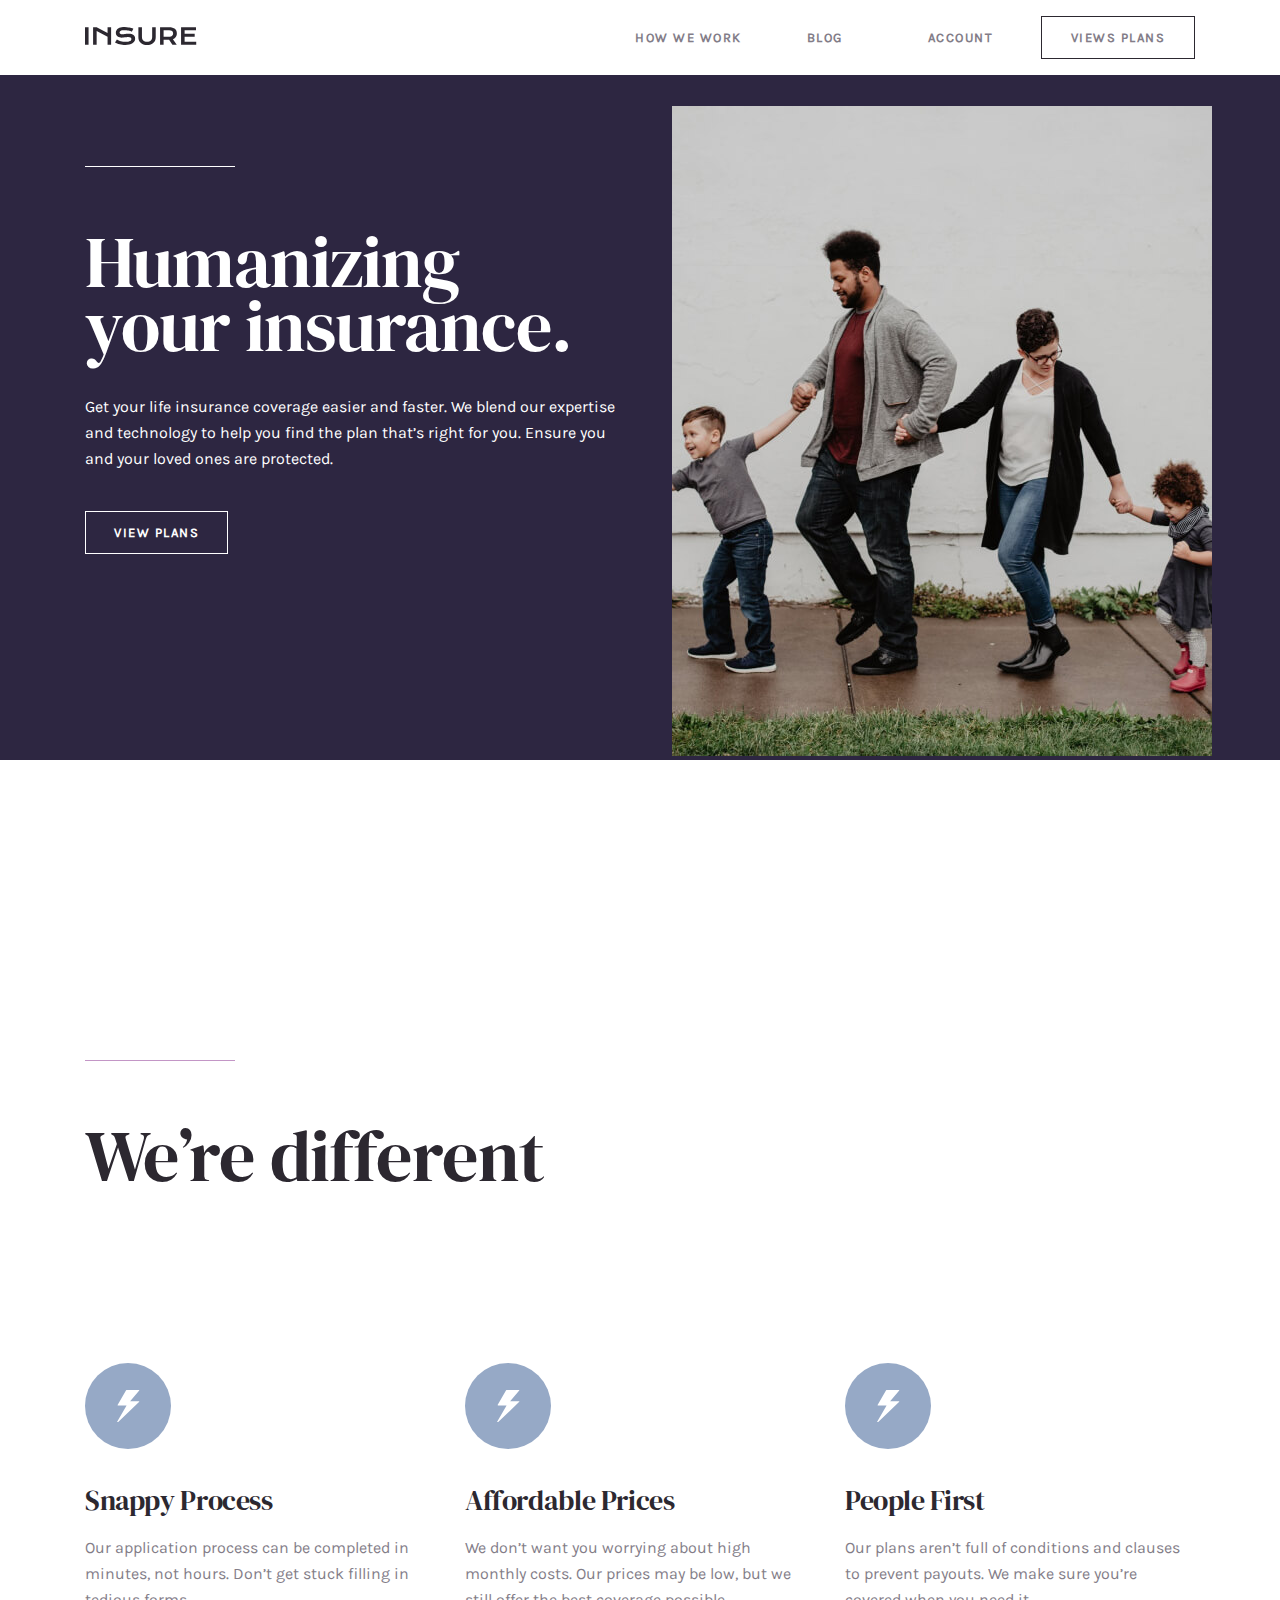
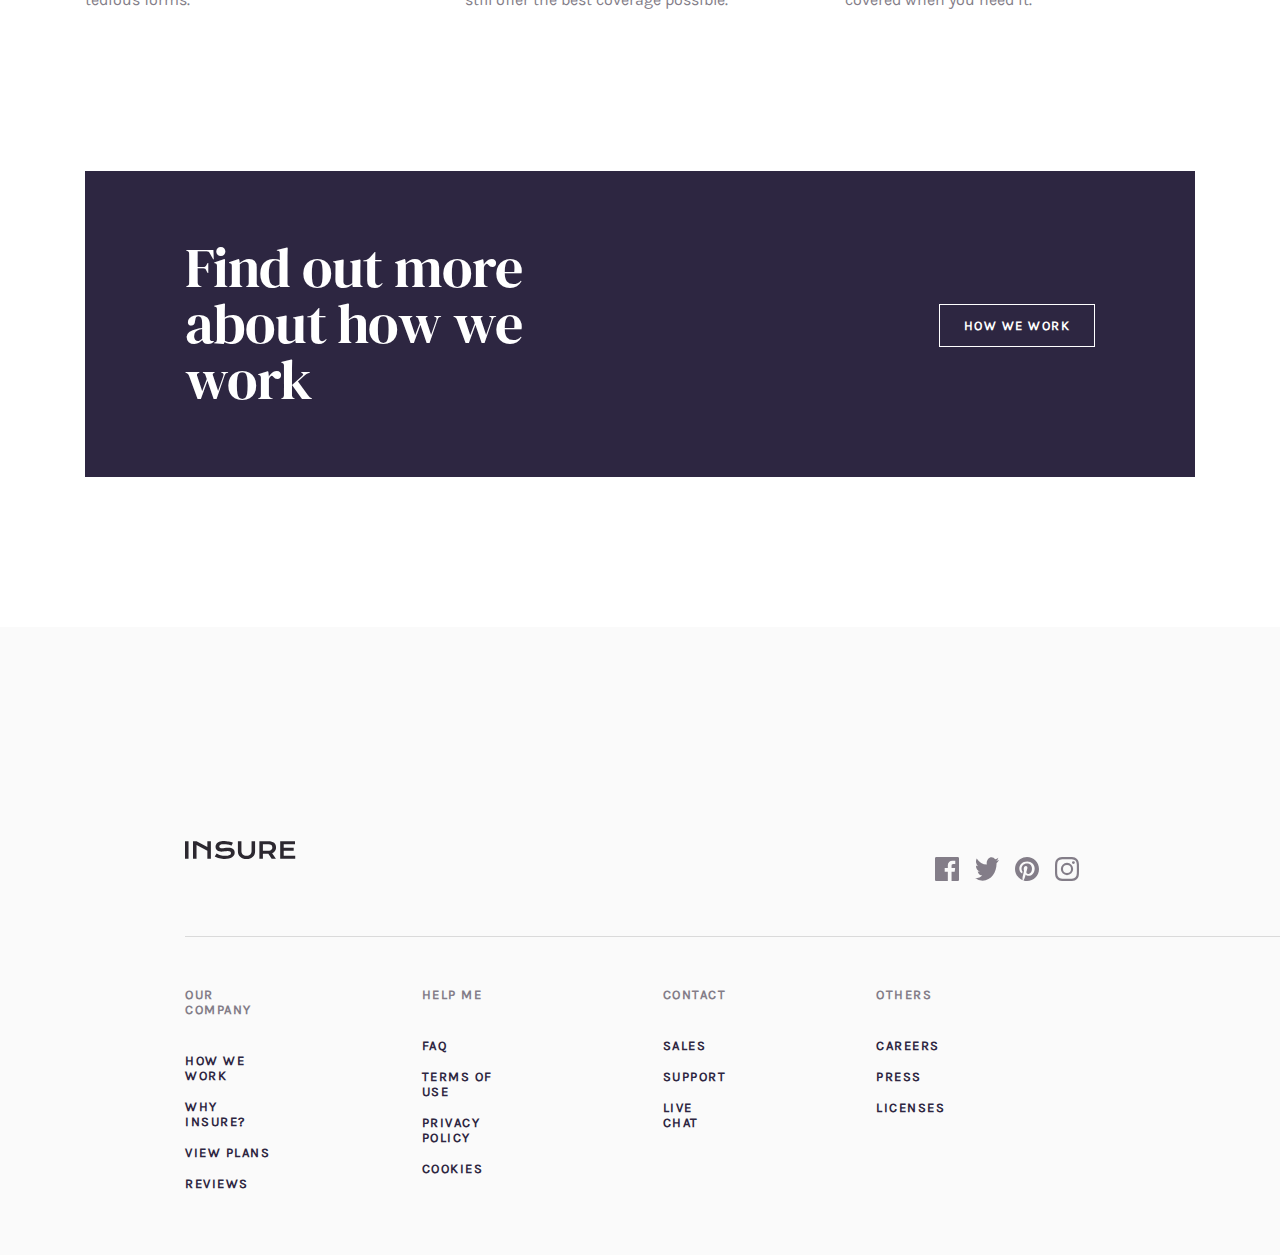
<file: index.html>
<!DOCTYPE html>
<html lang="en">
<head>
    <meta charset="UTF-8">
    <meta http-equiv="X-UA-Compatible" content="IE=edge">
    <meta name="viewport" content="width=device-width, initial-scale=1.0">
    <title>Insure-section-practics</title>
    <link rel="stylesheet" href="css/style.css">
</head>
<body>

    <nav class="nav__bar conteiner">
        <div class="nav__logo">
            <img src="img/INSURE.svg" alt="logo site">
        </div>
        <div class="nav__link">
            <ul class="nav__list">
                <li class="nav__item"><a class="nav__link" href="#">How we work</a></li>
                <li class="nav__item"><a class="nav__link" href="#">Blog</a></li>
                <li class="nav__item"><a class="nav__link" href="#">Account</a></li>
                <li class="nav__items nav__item"><a class="nav__links" href="#">Views Plans</a></li>
            </ul>
        </div>
    </nav>

    <section class="site-hero">
        <div class="conteiner">
        <div class="hero__cont">
            <div class="hero__pag">
            <h2 class="hero__title">Humanizing your insurance.</h2>
            <p class="hero__text">Get your life insurance coverage easier and faster. We blend our expertise and technology to help you find the plan that’s right for you. Ensure you and your loved ones are protected.</p>
            <a class="hero__link" href="#">View Plans</a>
        </div>
            <div class="hero__img">
                <img class="hero-img__family" src="img/family.jpg" alt="Familiy" width="540" height="650">
            </div>
        </div>
    </div>
    </section>


    <section class="different__list">
        <div class="different-list__wrapper conteiner">
            <h2 class="diff__title">We’re different</h2>
            <ul class="different__cards">
                <li class="diff-cards__list">
                    <h3 class="card-title">Snappy Process</h3>
                    <p class="cards-text">Our application process can be completed in minutes, not hours. Don’t get stuck filling in tedious forms.</p>
                </li>
                <li class="diff-cards__list">
                    <h3 class="card-title">Affordable Prices</h3>
                    <p class="cards-text">We don’t want you worrying about high monthly costs. Our prices may be low, but we still offer the best coverage possible.</p>
                </li>
                <li class="diff-cards__list">
                    <h3 class="card-title">People First</h3>
                    <p class="cards-text">Our plans aren’t full of conditions and clauses to prevent payouts. We make sure you’re covered when you need it.</p>
                </li>
            </ul>
        </div>
    </section>

    <div class="conteiner">
        <aside class="find__our">
            <div class="find-pag">
                <h3 class="find__title">Find out more about how we work</h3>
            </div>
            <div class="find__link">
                <a class="link__find" href="#">How we work</a>
            </div>
        </aside>
    </div>

    <footer class="footer__pag">
        <div class="conteiner">
        <div class="footer__top">
            <img class="logo__site" src="img/INSURE.svg" alt="logo site" width="111" height="18">
            <ul class="footer__list">
                <li class="footer-item"><img src="img/facebook.svg" alt="icon facebook" width="24" height="24"></li>
                <li class="footer-item">
                    <img src="img/twitter.svg" alt="icon twitter" width="24" height="24">
                </li>
                <li class="footer-item">
                    <img src="img/pinterest.svg" alt="icon printerenst" width="24" height="24">
                </li>
                <li class="footer-item">
                    <img src="img/instagram.svg" alt="icon instagram" width="24" height="24">
                </li>
            </ul>
        </div>
        <div class="line__footer"></div>

        <div class="footer__contein">
            <div class="footer-nav">
                <h3 class="footer-nav-heading">OUR COMPANY</h3>
                <ul class="footer-nav-list">
                  <li class="footer-nav-item"><a class="footer-nav-link" href="#">HOW WE WORK</a></li>
                  <li class="footer-nav-item"><a class="footer-nav-link" href="#">WHY INSURE?</a></li>
                  <li class="footer-nav-item"><a class="footer-nav-link" href="#">VIEW PLANS</a></li>
                  <li class="footer-nav-item"><a class="footer-nav-link" href="#">REVIEWS</a></li>
                </ul>
              </div>
        <div class="footer-nav">
            <h3 class="footer-nav-heading">HELP ME</h3>
            <ul class="footer-nav-list">
              <li class="footer-nav-item"><a class="footer-nav-link" href="#">FAQ</a></li>
              <li class="footer-nav-item"><a class="footer-nav-link" href="#">TERMS OF USE</a></li>
              <li class="footer-nav-item"><a class="footer-nav-link" href="#">PRIVACY POLICY</a></li>
              <li class="footer-nav-item"><a class="footer-nav-link" href="#">Cookies</a></li>
            </ul>
          </div>

          <div class="footer-nav">
            <h3 class="footer-nav-heading">CONTACT</h3>
            <ul class="footer-nav-list">
              <li class="footer-nav-item"><a class="footer-nav-link" href="#">Sales</a></li>
              <li class="footer-nav-item"><a class="footer-nav-link" href="#">Support</a></li>
              <li class="footer-nav-item"><a class="footer-nav-link" href="#">Live chat</a></li>
            </ul>
          </div>

          <div class="footer-nav">
            <h3 class="footer-nav-heading">Others</h3>
            <ul class="footer-nav-list">
              <li class="footer-nav-item"><a class="footer-nav-link" href="#">Careers</a></li>
              <li class="footer-nav-item"><a class="footer-nav-link" href="#">Press</a></li>
              <li class="footer-nav-item"><a class="footer-nav-link" href="#">Licenses</a></li>
              <li class="footer-nav-item"><a class="footer-nav-link" href="#"></a></li>
            </ul>
          </div>
        </div>
    </div>

    </footer>

</body>
</html>
</file>
<file: css/style.css>
@font-face {
    font-family: 'DM Serif Display';
    src: url('../fonts/DMSerifDisplay-Regular.woff2') format('woff2'),
        url('../fonts/DMSerifDisplay-Regular.woff') format('woff');
    font-weight: normal;
    font-style: normal;
    font-display: swap;
}

@font-face {
    font-family: 'Karla';
    src: url('../fonts/Karla-Regular.woff2') format('woff2'),
    url('../fonts/Karla-Regular.woff') format('woff');
    font-weight: normal;
    font-style: normal;
    font-display: swap;
}

html {
    box-sizing: inherit;
}

*, *::before,
*::after {
    box-sizing: border-box;
}

.conteiner {
    max-width: 1150px;
    margin-left: auto;
    margin-right: auto;
    padding-left: 20px;
    padding-right: 20px;
}

body {
    font-family: 'Karla', Arial, sans-serif;
    margin: 0;
}

.nav__bar {
    display: flex;
    justify-content: space-between;
    align-items: center;
}

.nav__list {
    display: flex;
    list-style: none;
    align-items: center;
}

.nav__link {
    text-decoration: none;
    color: #837D88;
}

.nav__link:hover{
    color: #000;
}

.nav__item {
    width: 111px;
    text-transform: uppercase;
    margin-right: 25px;
    font-style: normal;
    font-weight: bold;
    font-size: 13px;
    line-height: 15px;
    text-align: center;
    letter-spacing: 1.5px;
}

.nav__items {
    width: 154px;
    background: #FFFFFF;
    border: 1.5px solid #2C2830;
    box-sizing: border-box;
    padding: 13px 28px;
    margin: 0;
}

.nav__items:hover {
    background-color: #000;
    color: #fff;
}

.nav__links{
    text-decoration: none;
    color: #837D88;

}

.site-hero {
    padding-top: 31px;
    background-color: #2D2641;
    color: #FFFFFF;
}

.hero__title {
    width: 530px;
    font-family: 'DM Serif Display';
    font-style: normal;
    font-weight: normal;
    font-size: 72px;
    line-height: 64px;
    letter-spacing: -1px;
    color: #FFFFFF;
    margin-bottom: 36px;
}

.hero__title::before {
    display: block;
    content: "";
    width: 150px;
    height: 1px;
    left: 165px;
    top: 185px;
    background: #FFFFFF;
    margin-bottom: 63px;
}

.hero__text {
    width: 540px;
    font-style: normal;
    font-weight: normal;
    /* font-size: 16px; */
    line-height: 26px;
    color: #FFFFFF;
    margin-bottom: 50px;
}

.hero__link {
    width: 89px;
    text-transform: uppercase;
    text-decoration: none;
    font-style: normal;
    font-weight: bold;
    font-size: 13px;
    line-height: 15px;
    text-align: center;
    letter-spacing: 1.5px;
    color: #FFFFFF;
    padding: 13px 28px;
    transition: background-color 0.4s ease;
}

.hero__link {
    width: 146px;
    border: 1.5px solid #FFFFFF;
    box-sizing: border-box;
}

.hero__link:hover {
    background-color: #fff;
    color: #2D2641;
}

.hero-img__family {
    margin-left: 47px;
}

.hero__cont {
    display: flex;
}

.different__list {
    padding-top: 250px;
}

.diff__title {
    font-family: "DM Serif Display";
    font-style: normal;
    font-weight: normal;
    font-size: 72px;
    line-height: 64px;
    letter-spacing: -1px;
    color: #2C2830;
    margin: 0;
    display: flex;
    flex-direction: column;
}

.diff__title::before {
    content: "";
    width: 150px;
    height: 1px;
    left: 165px;
    top: 985px;
    background: #C396C6;
    margin-top: 50px;
    display: inline-block;
    margin-bottom: 63px;
}

.different__cards {
    display: flex;
    justify-content: space-between;
    padding: 0;
    list-style: none;
    font-style: normal;
    font-weight: normal;
    font-size: 16px;
    line-height: 26px;
    color: #837D88;
    margin: 0;
}

.diff-cards__list {
    margin-top: 175px;
}

.card-title {
    font-family: "DM Serif Display";
    font-style: normal;
    font-weight: normal;
    font-size: 28px;
    line-height: 38px;
    letter-spacing: -0.388889px;
    color: #2C2830;
    margin: 0;
    display: flex;
    flex-direction: column;
}

.card-title::before {
    content: "";
    width: 86px;
    height: 86px;
    background-image: url("../img/icon-energy.svg");
    background-repeat: no-repeat;
    background-position: 0 0px;
    margin-bottom: 32px;
}

.cards-text {
    width: 350px;
    margin: 0;
    margin-top: 16px;
}

.find__our {
    background-color: #2D2641;
    margin-top: 158px;
    display: flex;
    justify-content: space-around;
    align-items: center;
    margin-bottom: 150px;
}

.find__title {
    width: 475px;
    font-family: "DM Serif Display";
    font-style: normal;
    font-weight: normal;
    font-size: 56px;
    line-height: 56px;
    letter-spacing: -0.777778px;
    color: #FFFFFF;
    margin-top: 69px;
    margin-bottom: 69px;
}

.link__find {
    width: 111px;
    text-transform: uppercase;
    text-decoration: none;
    font-style: normal;
    font-weight: bold;
    font-size: 13px;
    line-height: 15px;
    text-align: center;
    letter-spacing: 1.5px;
    color: #FFFFFF;
}

.link__find {
    border: 1.5px solid #FFFFFF;
    box-sizing: border-box;
    padding: 13px 24px;
    margin-left: 80px;
    transition: background-color 0.5s ease;
}

.link__find:hover {
    background-color: #fff;
    color: #2D2641;
}

.footer__pag {
    background-color: #FAFAFA;
    padding: 64px 165px;
}

.footer__top {
    display: flex;
    justify-content: space-between;
    margin-top: 150px;
}

.footer__list {
    display: flex;
    align-items: center;
    list-style: none;
}

.footer-item {
    margin-right: 16px;
}

 .line__footer {
    width: 1110px;
    height: 1px;
    left: 165px;
    top: 2139px;
    background: #dadada;
    transform: matrix(1, 0, 0, -1, 0, 0);
    margin-top: 35px;
 }

.footer__contein {
    display: flex;
}

.footer-nav{
    margin-right: 150px;
  }
  .footer-nav-heading{
    margin-top: 50px;
    font-weight: bold;
    font-size: 13px;
    line-height: 15px;
    letter-spacing: 1.5px;
    color: #837D88;
    margin-bottom: 36px;
    text-transform: uppercase;
  }

  .footer-nav-list{
    list-style: none;
    padding: 0;
    margin: 0;
  }

  .footer-nav-link{
    display: block;
    margin-top: 16px;
    font-weight: bold;
    font-size: 13px;
    line-height: 15px;
    letter-spacing: 1.5px;
    text-decoration: transparent;
    text-transform: uppercase;
    color: #2D2641;
    transition: text-decoration 0.3s ease;
  }

  .footer-nav-link:active{
    opacity: 0.5;
  }

  .footer-nav-link:hover{
    text-decoration:underline;
  }
</file>
